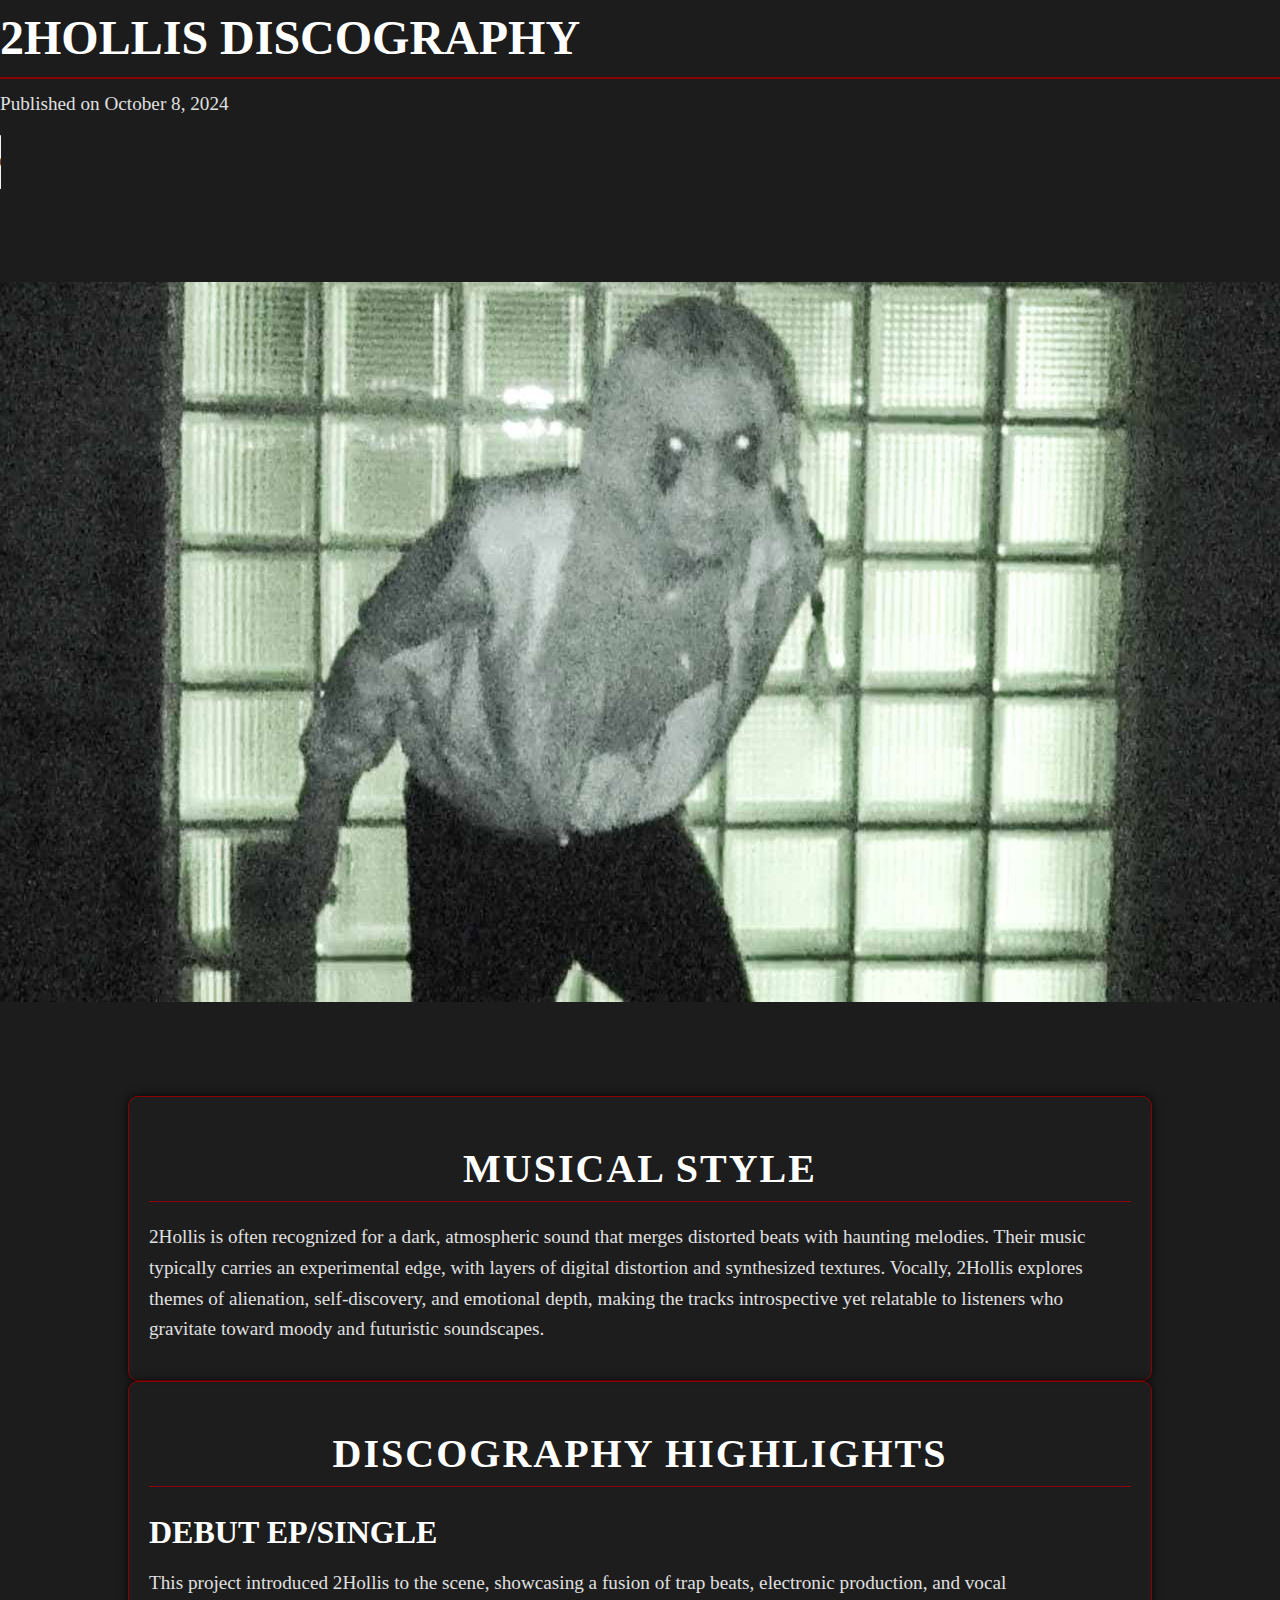
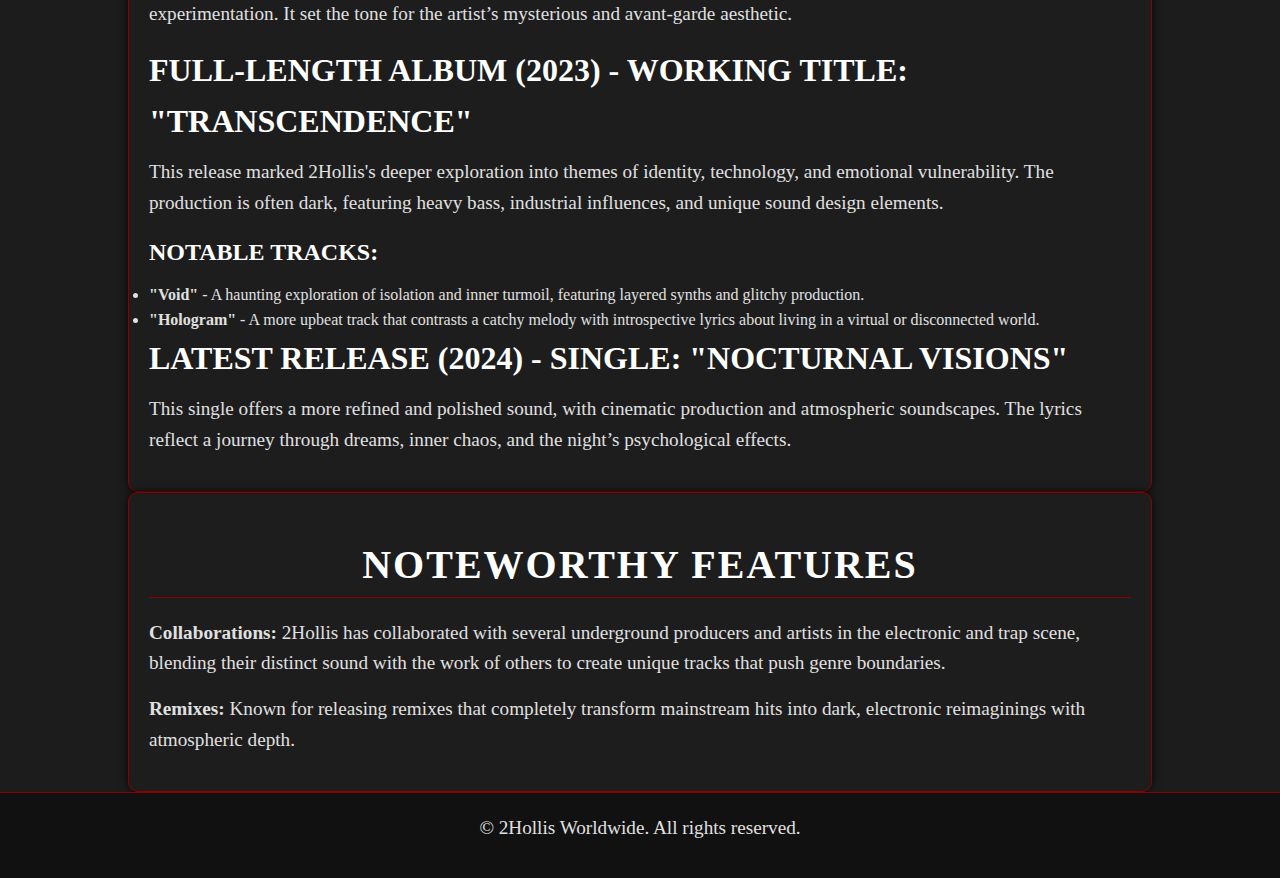
<file: post2.html>
<!DOCTYPE html>
<html lang="en">
<head>
    <meta charset="UTF-8">
    <meta name="viewport" content="width=device-width, initial-scale=1.0">
    <title>2Hollis Music</title>
    <link rel="stylesheet" href="style.css">
    <style>
        .center-image {
            display: flex;
            justify-content: center;
            align-items: center;
            height: 100vh;
        }

        .center-image img {
            max-width: 100%;
            height: auto;
        }
    </style>
</head>
<body>
    <header>
        <h1>2Hollis Discography</h1>
        <p>Published on October 8, 2024</p>
    </header>

<audio controls autoplay loop>
  <source src="./audio/2hollis - trauma (official video).mp3">
</audio>


    <div class="center-image">
         <a href="https://imgur.com/a/tuqbqYV">
        <img src="./images/maxresdefault.jpg" alt="2Hollis">
    </div>

    
    <section class="container">
        <h2 class="section-title">Musical Style</h2>
        <p>2Hollis is often recognized for a dark, atmospheric sound that merges distorted beats with haunting melodies. Their music typically carries an experimental edge, with layers of digital distortion and synthesized textures. Vocally, 2Hollis explores themes of alienation, self-discovery, and emotional depth, making the tracks introspective yet relatable to listeners who gravitate toward moody and futuristic soundscapes.</p>
    </section>

   
    <section class="container">
        <h2 class="section-title">Discography Highlights</h2>
        <h3>Debut EP/Single</h3>
        <p>This project introduced 2Hollis to the scene, showcasing a fusion of trap beats, electronic production, and vocal experimentation. It set the tone for the artist’s mysterious and avant-garde aesthetic.</p>
        
        <h3>Full-Length Album (2023) - Working Title: "Transcendence"</h3>
        <p>This release marked 2Hollis's deeper exploration into themes of identity, technology, and emotional vulnerability. The production is often dark, featuring heavy bass, industrial influences, and unique sound design elements.</p>
        
        <h4>Notable Tracks:</h4>
        <ul>
            <li><strong>"Void"</strong> - A haunting exploration of isolation and inner turmoil, featuring layered synths and glitchy production.</li>
            <li><strong>"Hologram"</strong> - A more upbeat track that contrasts a catchy melody with introspective lyrics about living in a virtual or disconnected world.</li>
        </ul>

        <h3>Latest Release (2024) - Single: "Nocturnal Visions"</h3>
        <p>This single offers a more refined and polished sound, with cinematic production and atmospheric soundscapes. The lyrics reflect a journey through dreams, inner chaos, and the night’s psychological effects.</p>
    </section>

    
    <section class="container">
        <h2 class="section-title">Noteworthy Features</h2>
        <p><strong>Collaborations:</strong> 2Hollis has collaborated with several underground producers and artists in the electronic and trap scene, blending their distinct sound with the work of others to create unique tracks that push genre boundaries.</p>
        <p><strong>Remixes:</strong> Known for releasing remixes that completely transform mainstream hits into dark, electronic reimaginings with atmospheric depth.</p>
    </section>

    <footer>
        <p>&copy; 2Hollis Worldwide. All rights reserved.</p>
    </footer>
</body>
</html>
</file>
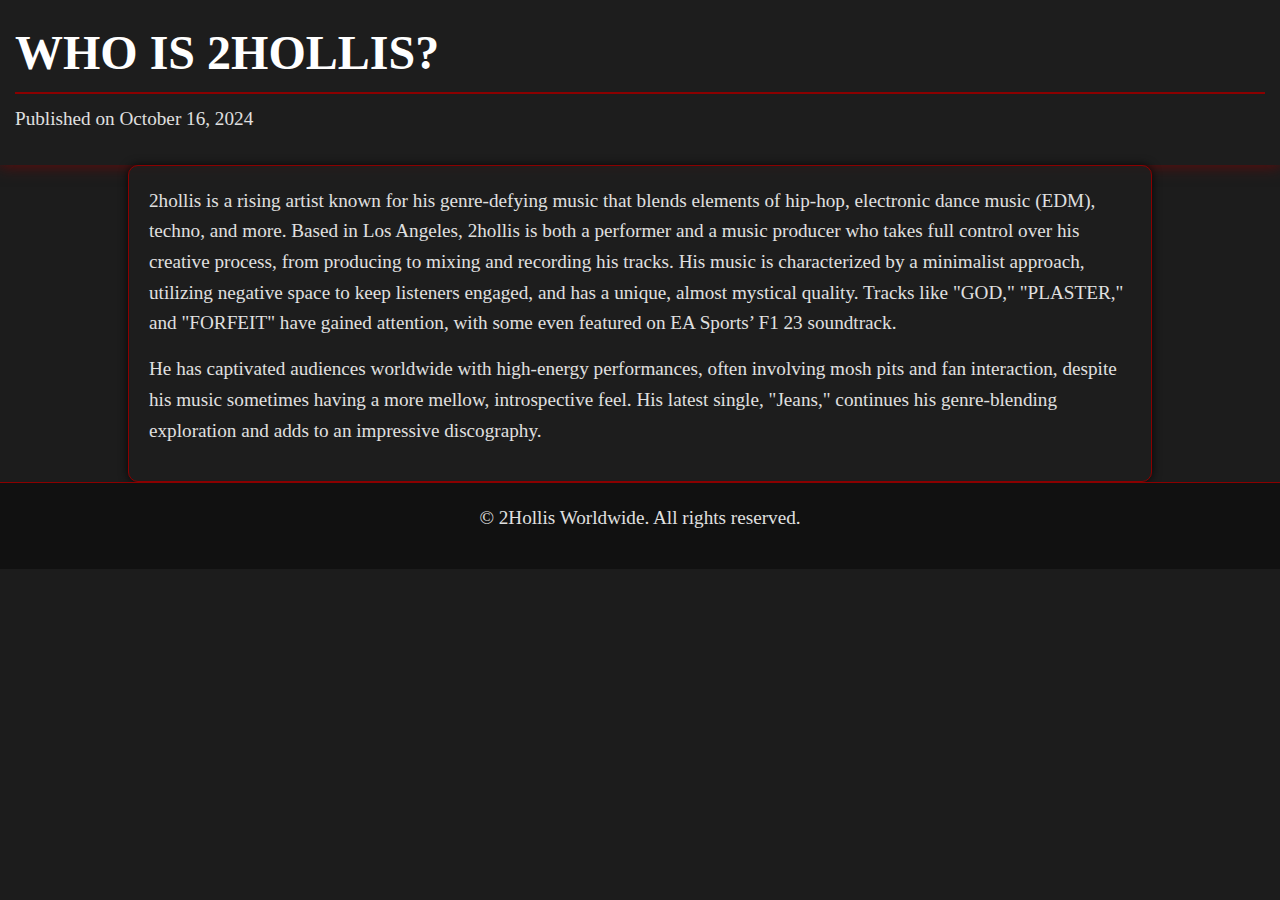
<file: newblog/post1.html>
<!DOCTYPE html>
<html lang="en">
<head>
    <meta charset="UTF-8">
    <meta name="viewport" content="width=device-width, initial-scale=1.0">
    <title>Who is 2Hollis?</title>
    <link rel="stylesheet" href="style.css">
</head>
<body>
    <header class="gothic-box-shadow">
        <h1>Who is 2Hollis?</h1>
        <p>Published on October 16, 2024</p>
    </header>

    <section class="container">
        <p>2hollis is a rising artist known for his genre-defying music that blends elements of hip-hop, electronic dance music (EDM), techno, and more. Based in Los Angeles, 2hollis is both a performer and a music producer who takes full control over his creative process, from producing to mixing and recording his tracks. His music is characterized by a minimalist approach, utilizing negative space to keep listeners engaged, and has a unique, almost mystical quality. Tracks like "GOD," "PLASTER," and "FORFEIT" have gained attention, with some even featured on EA Sports’ F1 23 soundtrack.</p>
        
        <p>He has captivated audiences worldwide with high-energy performances, often involving mosh pits and fan interaction, despite his music sometimes having a more mellow, introspective feel. His latest single, "Jeans," continues his genre-blending exploration and adds to an impressive discography.</p>
    </section>

    <footer>
        <p>&copy; 2Hollis Worldwide. All rights reserved.</p>
    </footer>
</body>
</html>
</file>
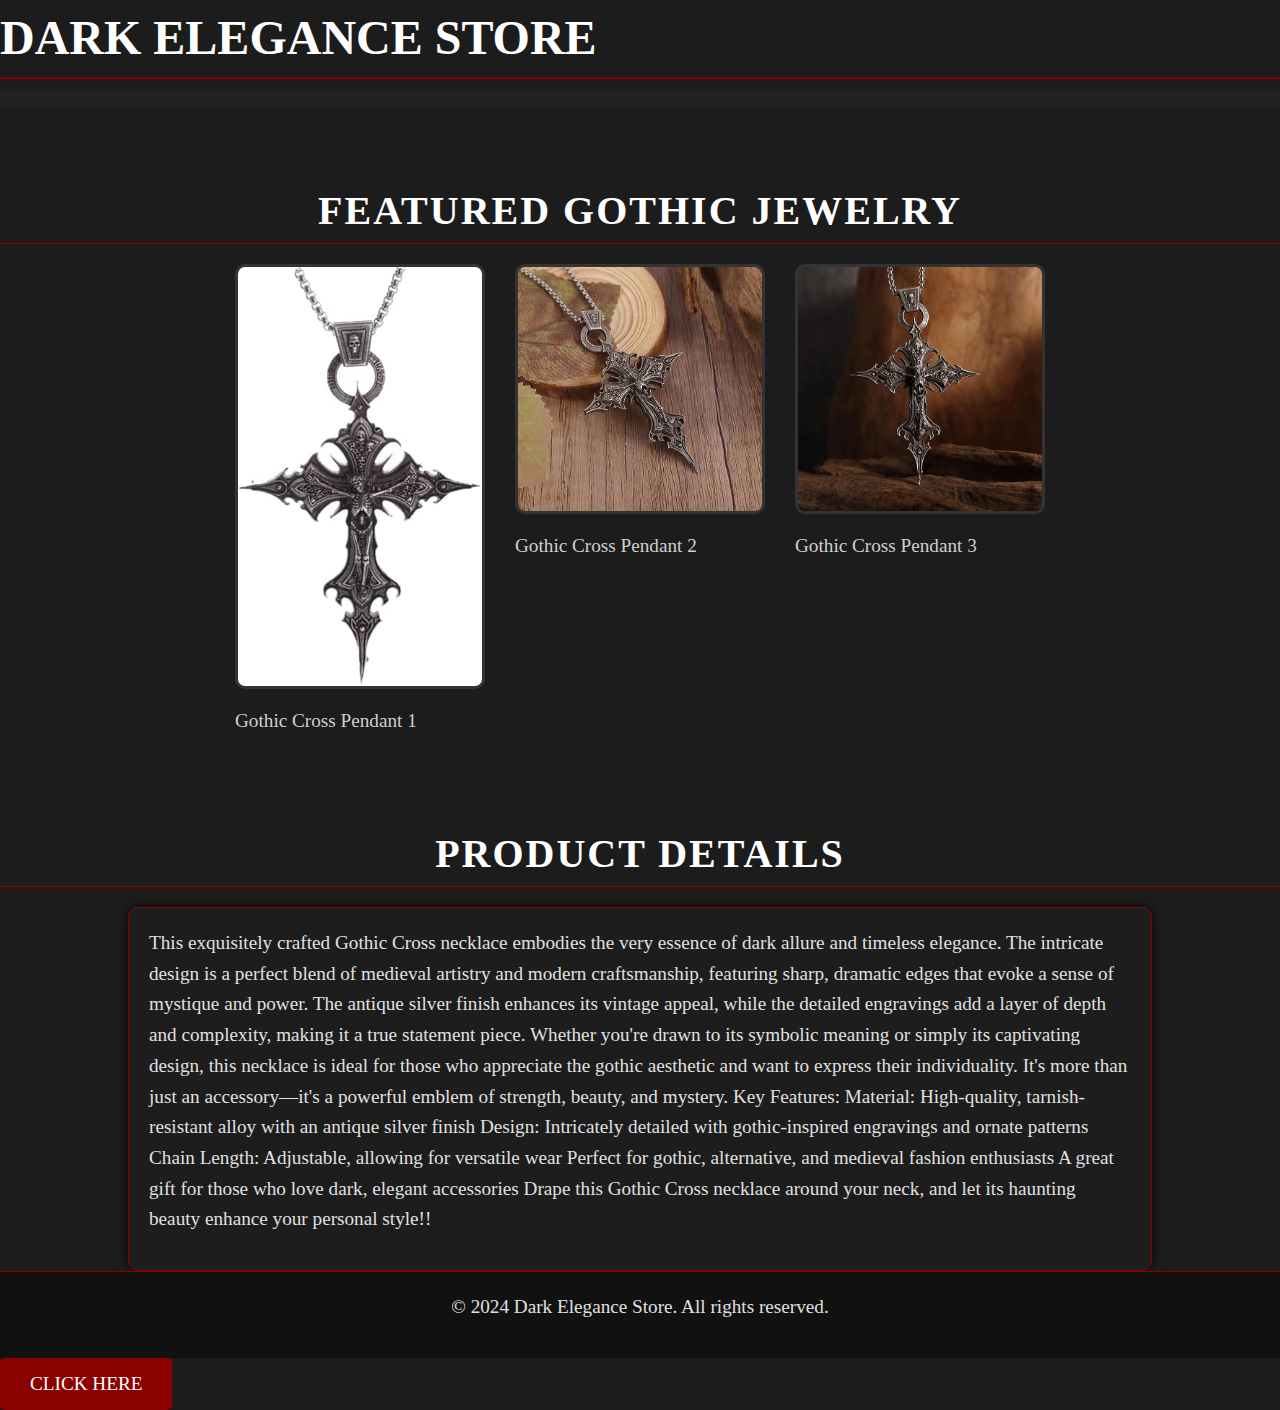
<file: newblog/post3.html>
<!DOCTYPE html>
<html lang="en">
<head>
    <meta charset="UTF-8">
    <meta name="viewport" content="width=device-width, initial-scale=1.0">
    <title>Gothic Storefront</title>
    <style>
        
        * {
            margin: 0;
            padding: 0;
            box-sizing: border-box;
            font-family: 'Cinzel', serif; 
            color: #e0e0e0;
        }

        
        body {
            background-color: #1c1c1c; 
            color: #e0e0e0; 
            line-height: 1.6;
        }

        
        a {
            color: #8b0000; 
            text-decoration: none;
            transition: color 0.3s;
        }

        a:hover {
            color: #b22222;
        }

        
        h1, h2, h3, h4, h5, h6 {
            font-family: 'UnifrakturMaguntia', cursive; 
            text-transform: uppercase;
            color: #fff;
            margin-bottom: 10px;
        }

        h1 {
            font-size: 3em;
            border-bottom: 2px solid #8b0000; 
        }

        h2 {
            font-size: 2.5em;
            border-bottom: 1px solid #8b0000;
        }

        h3 {
            font-size: 2em;
        }

        h4, h5, h6 {
            font-size: 1.5em;
        }

        
        p {
            font-family: 'Cinzel', serif;
            font-size: 1.2em;
            margin-bottom: 15px;
        }

        
        .container {
            width: 80%;
            margin: 0 auto;
            padding: 20px;
            background: rgba(30, 30, 30, 0.8); 
            border: 1px solid #8b0000;
            border-radius: 10px;
            box-shadow: 0 0 10px rgba(0, 0, 0, 0.8);
        }

        
        footer {
            background-color: #111;
            color: #8b0000;
            text-align: center;
            padding: 20px;
            border-top: 1px solid #8b0000;
        }

        footer a {
            color: #e0e0e0;
        }

        footer a:hover {
            color: #b22222;
        }

       
        button {
            background-color: #8b0000;
            color: #fff;
            padding: 10px 20px;
            border: none;
            border-radius: 5px;
            font-family: 'Cinzel', serif;
            cursor: pointer;
            transition: background-color 0.3s;
        }

        button:hover {
            background-color: #b22222;
        }

       
        nav {
            background-color: #222;
            padding: 10px;
            text-align: center;
        }

        nav ul {
            list-style-type: none;
        }

        nav ul li {
            display: inline;
            margin: 0 15px;
        }

        nav ul li a {
            color: #fff;
            font-size: 1.2em;
        }

        
        hr {
            border: none;
            height: 1px;
            background: #8b0000;
            margin: 20px 0;
        }

        
        .gothic-box-shadow {
            box-shadow: 0 0 15px rgba(139, 0, 0, 0.7);
            padding: 15px;
            background: rgba(30, 30, 30, 0.9);
        }

      
        input, textarea {
            background-color: #333;
            border: 1px solid #8b0000;
            color: #e0e0e0;
            padding: 10px;
            width: 100%;
            margin-bottom: 15px;
            border-radius: 5px;
        }

        input:focus, textarea:focus {
            outline: none;
            border-color: #b22222;
        }

        
        .section-title {
            font-family: 'UnifrakturMaguntia', cursive;
            color: #fff;
            font-size: 2.5em;
            text-align: center;
            margin: 20px 0;
            letter-spacing: 2px;
        }

        
        #featured {
            padding: 50px 0;
        }

        .gallery {
            display: flex;
            justify-content: center;
            gap: 30px;
            margin-top: 20px;
        }

        .item {
            position: relative;
            width: 250px;
        }

        .item img {
            width: 100%;
            border: 3px solid #333;
            border-radius: 10px;
            transition: transform 0.3s ease, border 0.3s ease;
        }

        .item img:hover {
            transform: scale(1.05);
            border: 3px solid #b11226;
        }

        .item p {
            margin-top: 10px;
            font-size: 1.2rem;
            color: #d1cfcf;
        }

    </style>
</head>
<body>
    <header>
        <h1>Dark Elegance Store</h1>
        <nav>
            <ul>
            
            </ul>
        </nav>
    </header>

    <section id="featured">
        <h2 class="section-title">Featured Gothic Jewelry</h2>
        <div class="gallery">
            <div class="item">
                <img src="./images/CROSS 1.jpg" alt="Gothic Cross Pendant 1">
                <p>Gothic Cross Pendant 1</p>
            </div>
            <div class="item">
                <img src="./images/CROSS 2.jpg" alt="Gothic Cross Pendant 2">
                <p>Gothic Cross Pendant 2</p>
            </div>
            <div class="item">
                <img src="./images/CROSS 3.jpg" alt="Gothic Cross Pendant 3">
                <p>Gothic Cross Pendant 3</p>
            </div>
        </div>
    </section>

    <section id="details">
        <h2 class="section-title">Product Details</h2>
        <div class="container">
            <p>This exquisitely crafted Gothic Cross necklace embodies the very essence of dark allure and timeless elegance. The intricate design is a perfect blend of medieval artistry and modern craftsmanship, featuring sharp, dramatic edges that evoke a sense of mystique and power. The antique silver finish enhances its vintage appeal, while the detailed engravings add a layer of depth and complexity, making it a true statement piece.

Whether you're drawn to its symbolic meaning or simply its captivating design, this necklace is ideal for those who appreciate the gothic aesthetic and want to express their individuality. It's more than just an accessory—it's a powerful emblem of strength, beauty, and mystery.

Key Features:

Material: High-quality, tarnish-resistant alloy with an antique silver finish
Design: Intricately detailed with gothic-inspired engravings and ornate patterns
Chain Length: Adjustable, allowing for versatile wear
Perfect for gothic, alternative, and medieval fashion enthusiasts
A great gift for those who love dark, elegant accessories
Drape this Gothic Cross necklace around your neck, and let its haunting beauty enhance your personal style!!</p>
        </div>
    </section>

    <footer>
        <p>&copy; 2024 Dark Elegance Store. All rights reserved.</p>
    </footer>
</body>
</html>
<!DOCTYPE html>
<html lang="en">
<head>
    <meta charset="UTF-8">
    <meta name="viewport" content="width=device-width, initial-scale=1.0">
    <title>Click Here Button</title>
    <style>
       
        .click-here-btn {
            background-color: #8b0000; 
            color: #fff;
            border: none;
            padding: 15px 30px;
            font-family: 'Cinzel', serif;
            font-size: 1.2em;
            text-transform: uppercase;
            border-radius: 5px;
            cursor: pointer;
            transition: background-color 0.3s, transform 0.2s;
        }

        
        .click-here-btn:hover {
            background-color: #b22222; 
            transform: scale(1.05); 
        }
    </style>
</head>
<body>

    <a href="https://www.amazon.com/dp/B0DBZ3DMZG/ref=sspa_dk_detail_5?psc=1&pd_rd_i=B0DBZ3DMZG&pd_rd_w=dHs1p&content-id=amzn1.sym.be5cdf6a-f23a-4168-8100-e5595659876c&pf_rd_p=be5cdf6a-f23a-4168-8100-e5595659876c&pf_rd_r=27DYCNPXKZ6XCD0786KA&pd_rd_wg=ona1s&pd_rd_r=42667b22-74a8-4759-9961-aad2ee66e8c9&s=jewelry&sp_csd=d2lkZ2V0TmFtZT1zcF9kZXRhaWxfdGhlbWF0aWM">
        <button class="click-here-btn">Click Here</button>
    </a>

</body>
</html>
</file>
<file: style.css>
* {
    margin: 0;
    padding: 0;
    box-sizing: border-box;
    font-family: 'Cinzel', serif; /* Gothic-inspired serif font */
    color: #e0e0e0;
}

/* Body and Background */
body {
    background-color: #1c1c1c; /* Dark charcoal background */
    color: #e0e0e0; /* Light grey for text */
    line-height: 1.6;
}

/* Links */
a {
    color: #8b0000; /* Dark red for links */
    text-decoration: none;
    transition: color 0.3s;
}

a:hover {
    color: #b22222; /* Slightly lighter red on hover */
}

/* Headers */
h1, h2, h3, h4, h5, h6 {
    font-family: 'UnifrakturMaguntia', cursive; /* Gothic blackletter font */
    text-transform: uppercase;
    color: #fff;
    margin-bottom: 10px;
}

h1 {
    font-size: 3em;
    border-bottom: 2px solid #8b0000; /* Red underlining */
}

h2 {
    font-size: 2.5em;
    border-bottom: 1px solid #8b0000;
}

h3 {
    font-size: 2em;
}

h4, h5, h6 {
    font-size: 1.5em;
}

/* Paragraphs */
p {
    font-family: 'Cinzel', serif;
    font-size: 1.2em;
    margin-bottom: 15px;
}

/* Containers */
.container {
    width: 80%;
    margin: 0 auto;
    padding: 20px;
    background: rgba(30, 30, 30, 0.8); /* Semi-transparent dark background */
    border: 1px solid #8b0000;
    border-radius: 10px;
    box-shadow: 0 0 10px rgba(0, 0, 0, 0.8);
}

/* Footer */
footer {
    background-color: #111;
    color: #8b0000;
    text-align: center;
    padding: 20px;
    border-top: 1px solid #8b0000;
}

footer a {
    color: #e0e0e0;
}

footer a:hover {
    color: #b22222;
}

/* Buttons */
button {
    background-color: #8b0000;
    color: #fff;
    padding: 10px 20px;
    border: none;
    border-radius: 5px;
    font-family: 'Cinzel', serif;
    cursor: pointer;
    transition: background-color 0.3s;
}

button:hover {
    background-color: #b22222;
}

/* Navigation Bar */
nav {
    background-color: #222;
    padding: 10px;
    text-align: center;
}

nav ul {
    list-style-type: none;
}

nav ul li {
    display: inline;
    margin: 0 15px;
}

nav ul li a {
    color: #fff;
    font-size: 1.2em;
}

/* Gothic Divider */
hr {
    border: none;
    height: 1px;
    background: #8b0000;
    margin: 20px 0;
}

/* Gothic Box Shadow */
.gothic-box-shadow {
    box-shadow: 0 0 15px rgba(139, 0, 0, 0.7);
    padding: 15px;
    background: rgba(30, 30, 30, 0.9);
}

/* Form Elements */
input, textarea {
    background-color: #333;
    border: 1px solid #8b0000;
    color: #e0e0e0;
    padding: 10px;
    width: 100%;
    margin-bottom: 15px;
    border-radius: 5px;
}

input:focus, textarea:focus {
    outline: none;
    border-color: #b22222;
}

/* Gothic Section Titles */
.section-title {
    font-family: 'UnifrakturMaguntia', cursive;
    color: #fff;
    font-size: 2.5em;
    text-align: center;
    margin: 20px 0;
    letter-spacing: 2px;
}
</file>
<file: newblog/style.css>
* {
    margin: 0;
    padding: 0;
    box-sizing: border-box;
    font-family: 'Cinzel', serif; /* Gothic-inspired serif font */
    color: #e0e0e0;
}

/* Body and Background */
body {
    background-color: #1c1c1c; /* Dark charcoal background */
    color: #e0e0e0; /* Light grey for text */
    line-height: 1.6;
}

/* Links */
a {
    color: #8b0000; /* Dark red for links */
    text-decoration: none;
    transition: color 0.3s;
}

a:hover {
    color: #b22222; /* Slightly lighter red on hover */
}

/* Headers */
h1, h2, h3, h4, h5, h6 {
    font-family: 'UnifrakturMaguntia', cursive; /* Gothic blackletter font */
    text-transform: uppercase;
    color: #fff;
    margin-bottom: 10px;
}

h1 {
    font-size: 3em;
    border-bottom: 2px solid #8b0000; /* Red underlining */
}

h2 {
    font-size: 2.5em;
    border-bottom: 1px solid #8b0000;
}

h3 {
    font-size: 2em;
}

h4, h5, h6 {
    font-size: 1.5em;
}

/* Paragraphs */
p {
    font-family: 'Cinzel', serif;
    font-size: 1.2em;
    margin-bottom: 15px;
}

/* Containers */
.container {
    width: 80%;
    margin: 0 auto;
    padding: 20px;
    background: rgba(30, 30, 30, 0.8); /* Semi-transparent dark background */
    border: 1px solid #8b0000;
    border-radius: 10px;
    box-shadow: 0 0 10px rgba(0, 0, 0, 0.8);
}

/* Footer */
footer {
    background-color: #111;
    color: #8b0000;
    text-align: center;
    padding: 20px;
    border-top: 1px solid #8b0000;
}

footer a {
    color: #e0e0e0;
}

footer a:hover {
    color: #b22222;
}

/* Buttons */
button {
    background-color: #8b0000;
    color: #fff;
    padding: 10px 20px;
    border: none;
    border-radius: 5px;
    font-family: 'Cinzel', serif;
    cursor: pointer;
    transition: background-color 0.3s;
}

button:hover {
    background-color: #b22222;
}

/* Navigation Bar */
nav {
    background-color: #222;
    padding: 10px;
    text-align: center;
}

nav ul {
    list-style-type: none;
}

nav ul li {
    display: inline;
    margin: 0 15px;
}

nav ul li a {
    color: #fff;
    font-size: 1.2em;
}

/* Gothic Divider */
hr {
    border: none;
    height: 1px;
    background: #8b0000;
    margin: 20px 0;
}

/* Gothic Box Shadow */
.gothic-box-shadow {
    box-shadow: 0 0 15px rgba(139, 0, 0, 0.7);
    padding: 15px;
    background: rgba(30, 30, 30, 0.9);
}

/* Form Elements */
input, textarea {
    background-color: #333;
    border: 1px solid #8b0000;
    color: #e0e0e0;
    padding: 10px;
    width: 100%;
    margin-bottom: 15px;
    border-radius: 5px;
}

input:focus, textarea:focus {
    outline: none;
    border-color: #b22222;
}

/* Gothic Section Titles */
.section-title {
    font-family: 'UnifrakturMaguntia', cursive;
    color: #fff;
    font-size: 2.5em;
    text-align: center;
    margin: 20px 0;
    letter-spacing: 2px;
}
</file>
